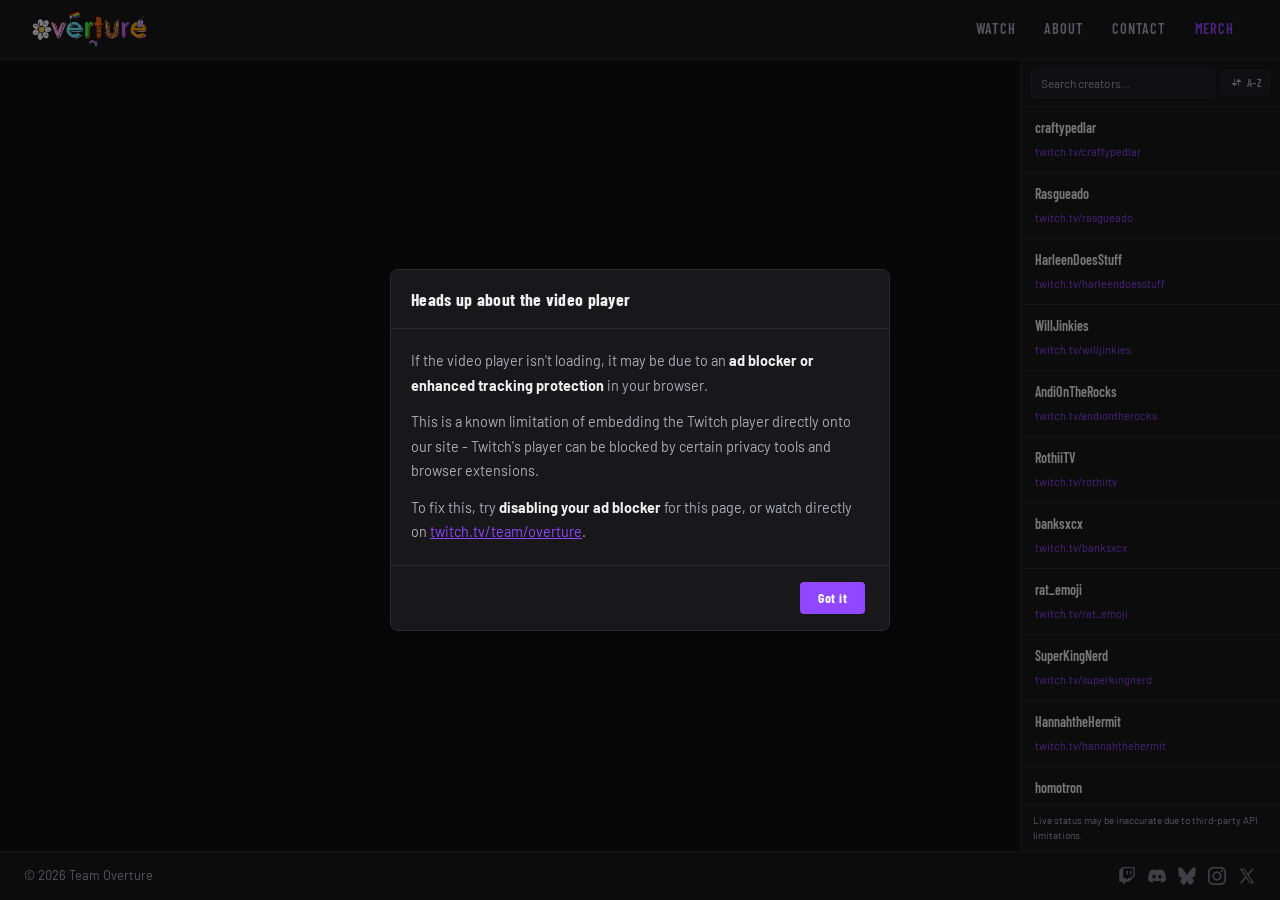
<file: index.html>
<!DOCTYPE html>
<html lang="en">
<head>
  <meta charset="UTF-8"/>
  <meta name="viewport" content="width=device-width, initial-scale=1.0"/>
  <meta name="description" content="We are Overture and we do cool shit."/>
  <title>Overture | We do cool shit.</title>
  <link rel="icon" type="image/png" href="images/favicon.png"/>
  <link rel="shortcut icon" href="images/favicon.ico"/>
  <link rel="stylesheet" href="https://cdn.jsdelivr.net/npm/bootstrap@5.3.3/dist/css/bootstrap.min.css"/>
  <link rel="stylesheet" href="css/overture.css"/>
  <style>
    body { display: flex; flex-direction: column; height: 100vh; overflow: hidden; }
    #page { display: flex; flex-direction: column; flex: 1; min-height: 0; }
    #streams-body { display: flex; flex: 1; min-height: 0; }

    /* Player */
    #player-col { background: #000; display: flex; flex-direction: column; flex: 1; min-width: 0; }
    #player-area { flex: 1; position: relative; min-height: 0; }
    #player-area iframe { position: absolute; inset: 0; width: 100%; height: 100%; border: none; }
    @keyframes spin { to { transform: rotate(360deg); } }


    /* Sidebar */
    #sidebar { width: 260px; flex-shrink: 0; background: var(--surf); border-left: 1px solid var(--brd); display: flex; flex-direction: column; overflow: hidden; }

    /* Sidebar controls */
    #sb-controls { padding: 8px 10px; border-bottom: 1px solid var(--brd); display: flex; gap: 6px; align-items: center; flex-shrink: 0; }
    #sb-search { flex: 1; background: var(--card); border: 1px solid var(--brd); color: var(--txt); font-family: 'Barlow', sans-serif; font-size: 12px; padding: 5px 9px; border-radius: 4px; outline: none; min-width: 0; }
    #sb-search:focus { border-color: var(--p); }
    #sb-search::placeholder { color: var(--mut); }
    #sort-btn { flex-shrink: 0; background: var(--card); border: 1px solid var(--brd); color: var(--mut); border-radius: 4px; padding: 5px 8px; cursor: pointer; font-size: 13px; line-height: 1; transition: border-color .15s, color .15s; display: flex; align-items: center; gap: 4px; }
    #sort-btn:hover { border-color: var(--p); color: var(--txt); }
    #sort-btn.active { border-color: var(--p); color: var(--p); }
    #sort-icon { display: block; width: 13px; height: 13px; background-color: var(--mut); -webkit-mask-image: url('images/sort-icon.svg'); mask-image: url('images/sort-icon.svg'); -webkit-mask-size: contain; mask-size: contain; -webkit-mask-repeat: no-repeat; mask-repeat: no-repeat; -webkit-mask-position: center; mask-position: center; transition: background-color .15s; }
    #sort-btn:hover #sort-icon { background-color: var(--txt); }
    #sort-btn.active #sort-icon { background-color: var(--p); }
    #sort-label { font-family: 'Barlow Condensed', sans-serif; font-weight: 600; font-size: 11px; letter-spacing: .5px; }


    #ch-list { overflow-y: auto; flex: 1; }
    #ch-list::-webkit-scrollbar { width: 3px; }
    #ch-list::-webkit-scrollbar-thumb { background: var(--brd); border-radius: 2px; }
    .ch { padding: 10px 14px; display: flex; align-items: center; cursor: pointer; border-bottom: .5px solid var(--brd); transition: background .12s; }
    .ch:hover { background: var(--card); }
    .ch.active { background: rgba(145,70,255,.14); border-left: 2px solid var(--p); }
    .ci { flex: 1; min-width: 0; }
    .cn-row { display: flex; align-items: center; gap: 6px; }
    .cn { font-family: 'Barlow Condensed', sans-serif; font-weight: 600; font-size: 14px; white-space: nowrap; overflow: hidden; text-overflow: ellipsis; }
    .live-badge { flex-shrink: 0; background: #eb0400; color: #fff; font-family: 'Barlow Condensed', sans-serif; font-weight: 700; font-size: 10px; letter-spacing: .8px; padding: 1px 5px; border-radius: 2px; }
    .cs a { font-size: 11px; color: var(--p); text-decoration: none; }
    .cs a:hover { text-decoration: underline; }
    #no-results { padding: 20px 14px; text-align: center; color: var(--mut); font-size: 12px; display: none; }

    /* Player states */
    .player-state { position: absolute; inset: 0; display: flex; flex-direction: column; align-items: center; justify-content: center; gap: 14px; background: var(--dark); padding: 2rem; text-align: center; }
    .player-state__spinner { width: 32px; height: 32px; border: 2px solid var(--brd); border-top-color: var(--p); border-radius: 50%; animation: spin .7s linear infinite; flex-shrink: 0; }
    .player-state__title { color: var(--txt); font-family: 'Barlow Condensed', sans-serif; font-weight: 700; font-size: 1.2rem; margin: 0; }
    .player-state__sub { color: var(--mut); font-size: .875rem; margin: 0; max-width: 280px; line-height: 1.6; }
    .player-state__socials { display: flex; align-items: center; gap: 16px; margin-top: 4px; }
    .player-state__socials a { opacity: .6; transition: opacity .15s; }
    .player-state__socials a:hover { opacity: 1; }
    .player-state__socials img { width: 22px; height: 22px; display: block; }

    /* Sidebar loading */
    .sb-loading { padding: 32px 14px; display: flex; flex-direction: column; align-items: center; gap: 10px; }
    .sb-loading__spinner { width: 22px; height: 22px; border: 2px solid var(--brd); border-top-color: var(--p); border-radius: 50%; animation: spin .7s linear infinite; }
    .sb-loading__text { color: var(--mut); font-size: 12px; }


    @media (max-width: 767px) {
      body { overflow: auto; height: 100vh; }
      #streams-body { flex-direction: column; flex: 1; min-height: 0; }
      #sidebar { width: 100%; border-left: none; border-top: 1px solid var(--brd); max-height: 360px; flex: 1; min-height: 0; }
      #player-area { min-height: 240px; }
    }
  </style>
</head>
<body>
  <div id="ov-navbar"></div>
  <div id="page">
    <div id="streams-body">
      <div id="player-col">
        <div id="player-area"></div>
      </div>
      <div id="sidebar">
        <div id="sb-controls">
          <input id="sb-search" type="text" placeholder="Search creators..." autocomplete="off"/>
          <button id="sort-btn" title="Sort alphabetically">
            <span id="sort-icon"></span>
            <span id="sort-label">A–Z</span>
          </button>
        </div>
        <div id="ch-list"></div>
        <div id="no-results">No channels match your search</div>
        <div id="sb-notice" style="padding:8px 12px;border-top:1px solid var(--brd);font-size:10px;color:var(--mut);line-height:1.5;flex-shrink:0;display:none;">
			    Live status may be inaccurate due to third-party API limitations.
        </div>
      </div>
    </div>
  </div>
  <div id="ov-footer"></div>

  <!-- Adblocker warning modal -->
  <div class="modal fade" id="adblockModal" tabindex="-1" aria-labelledby="adblockModalLabel" aria-modal="true" role="dialog">
    <div class="modal-dialog modal-dialog-centered">
      <div class="modal-content" style="background:var(--surf);border:1px solid var(--brd);border-radius:8px;">
        <div class="modal-header" style="border-bottom:1px solid var(--brd);padding:1rem 1.25rem;">
          <h5 class="modal-title" id="adblockModalLabel" style="font-family:'Barlow Condensed',sans-serif;font-weight:700;font-size:1.1rem;letter-spacing:.3px;">
            Heads up about the video player
          </h5>
        </div>
        <div class="modal-body" style="padding:1.25rem;font-size:.9rem;line-height:1.7;color:var(--mut);">
          <p style="margin-bottom:.75rem;">If the video player isn't loading, it may be due to an <strong style="color:var(--txt)">ad blocker or enhanced tracking protection</strong> in your browser.</p>
          <p style="margin-bottom:.75rem;">This is a known limitation of embedding the Twitch player directly onto our site - Twitch's player can be blocked by certain privacy tools and browser extensions.</p>
          <p style="margin:0;">To fix this, try <strong style="color:var(--txt)">disabling your ad blocker</strong> for this page, or watch directly on <a href="https://twitch.tv/team/overture" target="_blank" rel="noopener" style="color:var(--p);">twitch.tv/team/overture</a>.</p>
        </div>
        <div class="modal-footer" style="border-top:1px solid var(--brd);padding:.75rem 1.25rem;">
          <button type="button" class="btn btn-sm" id="adblockDismiss" style="background:var(--p);color:#fff;border:none;font-family:'Barlow Condensed',sans-serif;font-weight:700;font-size:.85rem;letter-spacing:.5px;padding:6px 18px;border-radius:4px;">Got it</button>
        </div>
      </div>
    </div>
  </div>

  <script src="https://cdn.jsdelivr.net/npm/bootstrap@5.3.3/dist/js/bootstrap.bundle.min.js"></script>
  <script src="js/layout.js"></script>
  <script src="js/index.js"></script>
</body>
</html>
</file>
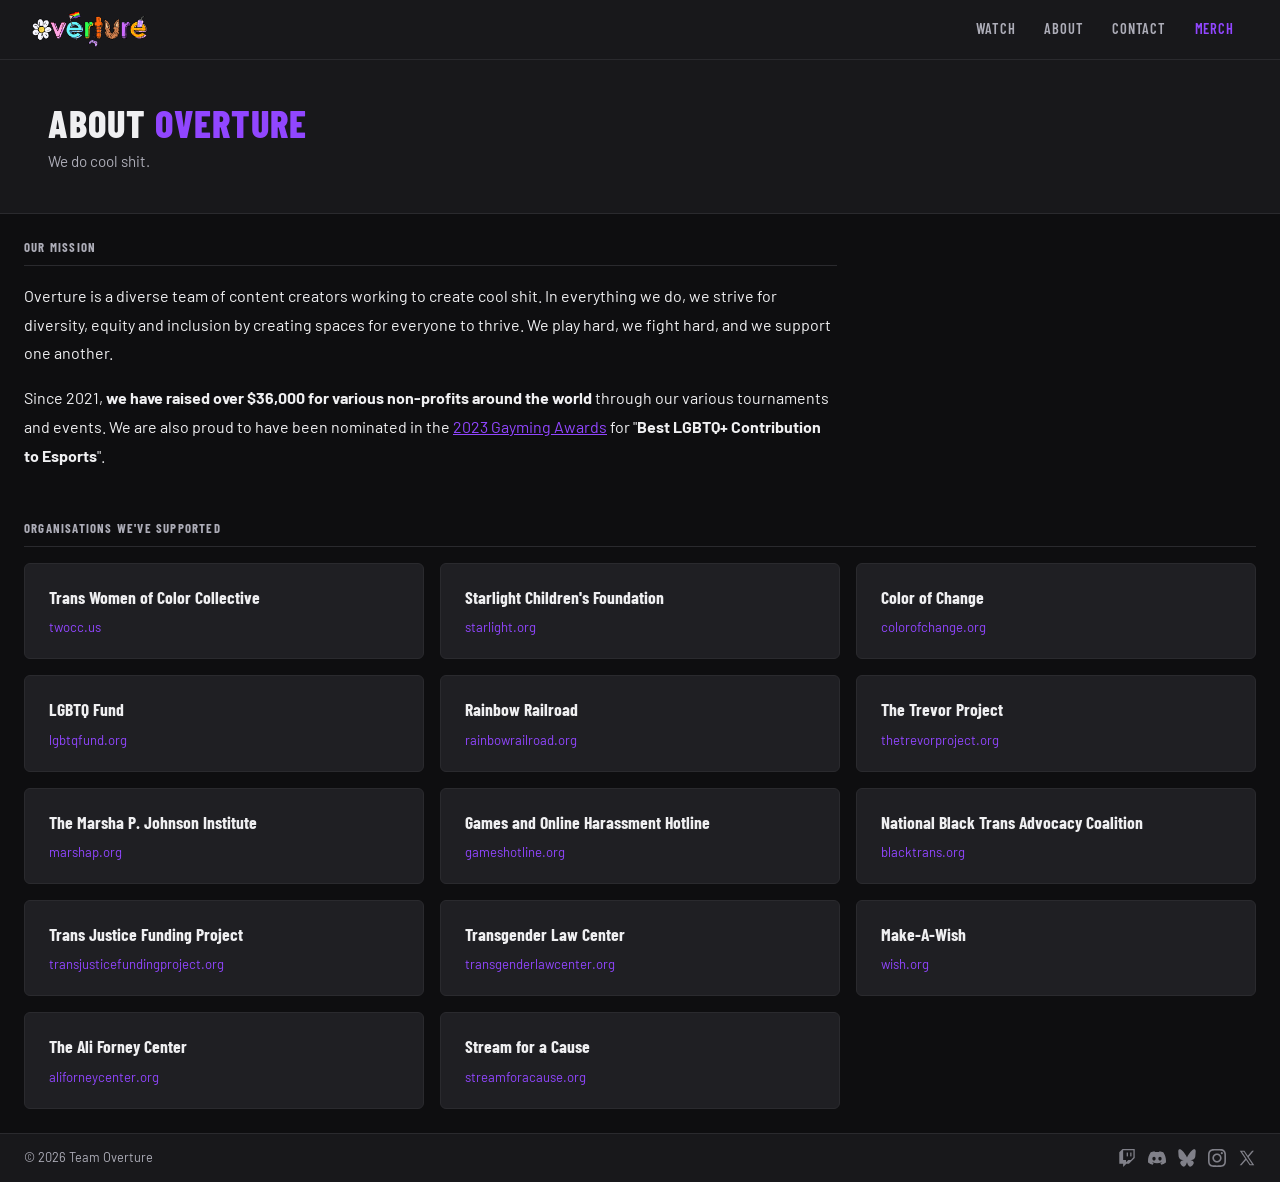
<file: about/index.html>
<!DOCTYPE html>
<html lang="en">
<head>
  <meta charset="UTF-8"/>
  <meta name="viewport" content="width=device-width, initial-scale=1.0"/>
  <meta name="description" content="Overture is a diverse team of content creators working to create cool shit. Learn about who we are and what we've accomplished."/>
  <title>About | Overture</title>
  <link rel="icon" type="image/png" href="/images/favicon.png"/>
  <link rel="shortcut icon" href="/images/favicon.ico"/>
  <link rel="stylesheet" href="https://cdn.jsdelivr.net/npm/bootstrap@5.3.3/dist/css/bootstrap.min.css"/>
  <link rel="stylesheet" href="/css/overture.css"/>
  <style>
    body { display: flex; flex-direction: column; min-height: 100vh; }
    .section-label {
      font-family: 'Barlow Condensed', sans-serif;
      font-weight: 700;
      font-size: .8rem;
      letter-spacing: 1.2px;
      text-transform: uppercase;
      color: var(--mut);
      margin-bottom: 1rem;
      padding-bottom: .5rem;
      border-bottom: 1px solid var(--brd);
    }
    .mission-text {
      font-size: 1rem;
      line-height: 1.8;
      color: var(--txt);
    }
    .mission-text p { margin-bottom: 1rem; }
    .mission-text p:last-child { margin-bottom: 0; }

    /* Charity cards */
    .charity-card {
      background: var(--card);
      border: 1px solid var(--brd);
      border-radius: 6px;
      padding: 1.25rem 1.5rem;
      height: 100%;
      transition: border-color .15s;
    }
    .charity-card:hover { border-color: var(--p); }
    .charity-name {
      font-family: 'Barlow Condensed', sans-serif;
      font-weight: 700;
      font-size: 1.1rem;
      margin-bottom: .25rem;
    }
    .charity-raised {
      display: inline-block;
      font-family: 'Barlow Condensed', sans-serif;
      font-weight: 700;
      font-size: .8rem;
      letter-spacing: .5px;
      color: var(--p);
      background: rgba(145,70,255,.12);
      border: 1px solid rgba(145,70,255,.25);
      border-radius: 4px;
      padding: 2px 8px;
      margin-bottom: .6rem;
    }
    .charity-desc {
      font-size: .85rem;
      color: var(--mut);
      line-height: 1.6;
      margin-bottom: .75rem;
    }
    .charity-link a {
      font-size: .82rem;
      color: var(--p);
      text-decoration: none;
    }
    .charity-link a:hover { text-decoration: underline; }
  </style>
</head>
<body>
  <div id="ov-navbar"></div>

  <div class="ov-hero">
    <div class="container-fluid px-4">
      <h1>About <span class="accent">Overture</span></h1>
      <p>We do cool shit.</p>
    </div>
  </div>

  <main class="container-fluid px-4 py-4 flex-grow-1">

    <!-- Mission -->
    <div class="row mb-5">
      <div class="col-lg-8">
        <p class="section-label">Our mission</p>
        <div class="mission-text">
          <p>Overture is a diverse team of content creators working to create cool shit. In everything we do, we strive for diversity, equity and inclusion by creating spaces for everyone to thrive. We play hard, we fight hard, and we support one another.</p>
          <p>Since 2021, <strong style="color:var(--txt)">we have raised over $36,000 for various non-profits around the world</strong> through our various tournaments and events. We are also proud to have been nominated in the <a href="https://gaymingmag.com/2022/12/gayming-awards-2023-nominees-revealed/" target="_blank" rel="noopener">2023 Gayming Awards</a> for "<strong style="color:var(--txt)">Best LGBTQ+ Contribution to Esports</strong>".</p>
        </div>
      </div>
    </div>

    <!-- Charitable organisations -->
    <p class="section-label">Organisations we've supported</p>
    <div class="row g-3">

      <div class="col-sm-6 col-xl-4">
        <div class="charity-card">
          <div class="charity-name">Trans Women of Color Collective</div>
          <div class="charity-link"><a href="https://www.twocc.us" target="_blank" rel="noopener">twocc.us</a></div>
        </div>
      </div>

      <div class="col-sm-6 col-xl-4">
        <div class="charity-card">
          <div class="charity-name">Starlight Children's Foundation</div>
          <div class="charity-link"><a href="https://www.starlight.org" target="_blank" rel="noopener">starlight.org</a></div>
        </div>
      </div>

      <div class="col-sm-6 col-xl-4">
        <div class="charity-card">
          <div class="charity-name">Color of Change</div>
          <div class="charity-link"><a href="https://colorofchange.org" target="_blank" rel="noopener">colorofchange.org</a></div>
        </div>
      </div>

      <div class="col-sm-6 col-xl-4">
        <div class="charity-card">
          <div class="charity-name">LGBTQ Fund</div>
          <div class="charity-link"><a href="https://www.lgbtqfund.org" target="_blank" rel="noopener">lgbtqfund.org</a></div>
        </div>
      </div>

      <div class="col-sm-6 col-xl-4">
        <div class="charity-card">
          <div class="charity-name">Rainbow Railroad</div>
          <div class="charity-link"><a href="https://www.rainbowrailroad.org" target="_blank" rel="noopener">rainbowrailroad.org</a></div>
        </div>
      </div>

      <div class="col-sm-6 col-xl-4">
        <div class="charity-card">
          <div class="charity-name">The Trevor Project</div>
          <div class="charity-link"><a href="https://www.thetrevorproject.org" target="_blank" rel="noopener">thetrevorproject.org</a></div>
        </div>
      </div>

      <div class="col-sm-6 col-xl-4">
        <div class="charity-card">
          <div class="charity-name">The Marsha P. Johnson Institute</div>
          <div class="charity-link"><a href="https://marshap.org/" target="_blank" rel="noopener">marshap.org</a></div>
        </div>
      </div>

      <div class="col-sm-6 col-xl-4">
        <div class="charity-card">
          <div class="charity-name">Games and Online Harassment Hotline</div>
          <div class="charity-link"><a href="https://gameshotline.org" target="_blank" rel="noopener">gameshotline.org</a></div>
        </div>
      </div>

      <div class="col-sm-6 col-xl-4">
        <div class="charity-card">
          <div class="charity-name">National Black Trans Advocacy Coalition</div>
          <div class="charity-link"><a href="https://blacktrans.org/" target="_blank" rel="noopener">blacktrans.org</a></div>
        </div>
      </div>

      <div class="col-sm-6 col-xl-4">
        <div class="charity-card">
          <div class="charity-name">Trans Justice Funding Project</div>
          <div class="charity-link"><a href="https://www.transjusticefundingproject.org" target="_blank" rel="noopener">transjusticefundingproject.org</a></div>
        </div>
      </div>

      <div class="col-sm-6 col-xl-4">
        <div class="charity-card">
          <div class="charity-name">Transgender Law Center</div>
          <div class="charity-link"><a href="https://transgenderlawcenter.org" target="_blank" rel="noopener">transgenderlawcenter.org</a></div>
        </div>
      </div>

      <div class="col-sm-6 col-xl-4">
        <div class="charity-card">
          <div class="charity-name">Make-A-Wish</div>
          <div class="charity-link"><a href="https://wish.org" target="_blank" rel="noopener">wish.org</a></div>
        </div>
      </div>

      <div class="col-sm-6 col-xl-4">
        <div class="charity-card">
          <div class="charity-name">The Ali Forney Center</div>
          <div class="charity-link"><a href="https://www.aliforneycenter.org" target="_blank" rel="noopener">aliforneycenter.org</a></div>
        </div>
      </div>

      <div class="col-sm-6 col-xl-4">
        <div class="charity-card">
          <div class="charity-name">Stream for a Cause</div>
          <div class="charity-link"><a href="https://streamforacause.org" target="_blank" rel="noopener">streamforacause.org</a></div>
        </div>
      </div>

    </div>
  </main>

  <div id="ov-footer"></div>
  <script src="https://cdn.jsdelivr.net/npm/bootstrap@5.3.3/dist/js/bootstrap.bundle.min.js"></script>
  <script src="/js/layout.js"></script>
</body>
</html>
</file>
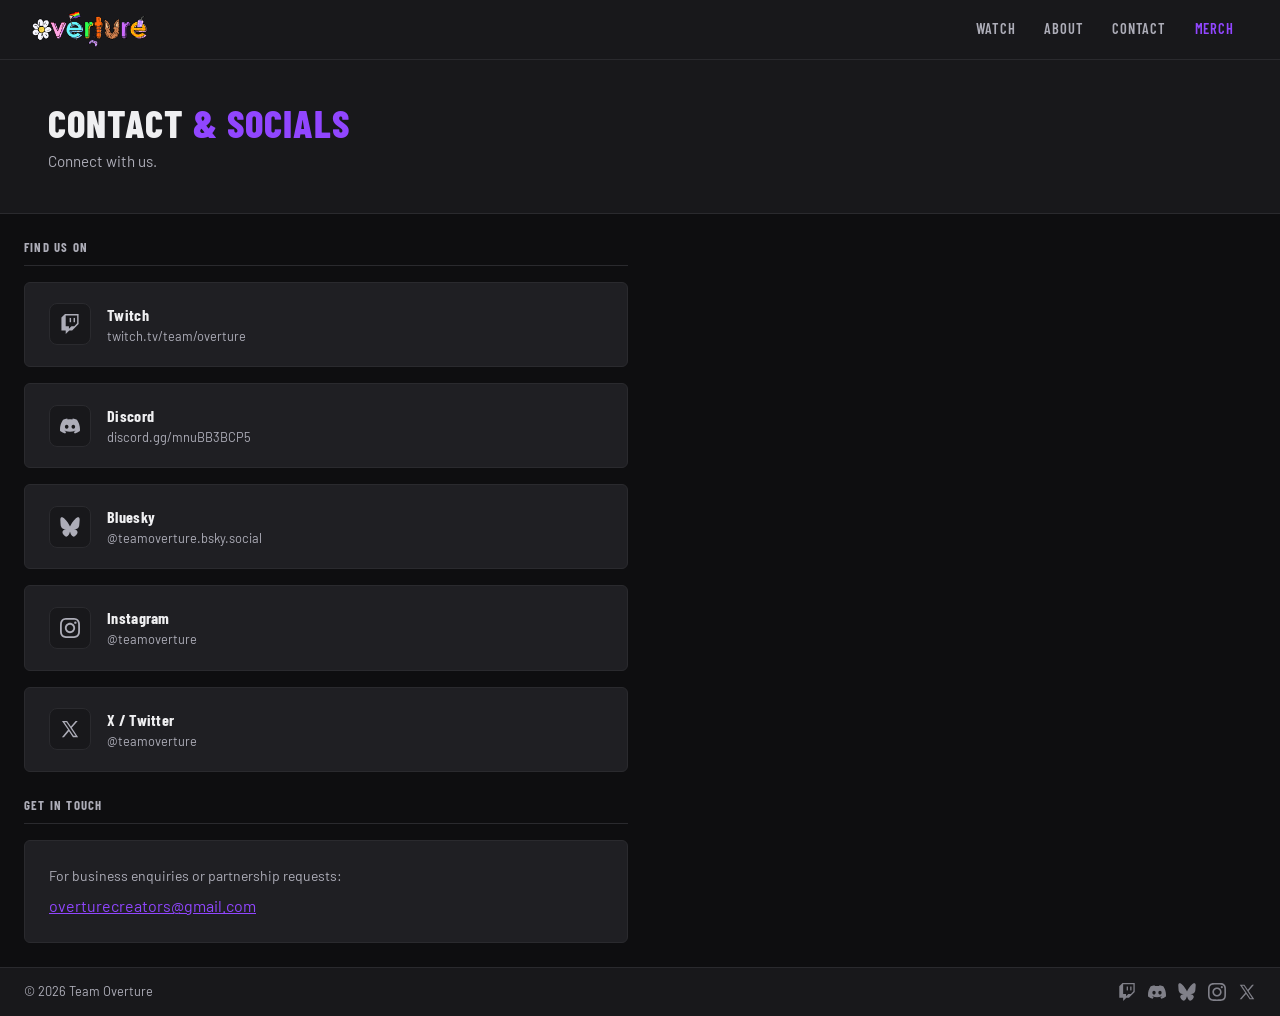
<file: contact/index.html>
<!DOCTYPE html>
<html lang="en">
<head>
  <meta charset="UTF-8"/>
  <meta name="viewport" content="width=device-width, initial-scale=1.0"/>
  <meta name="description" content="Get in touch with Overture and find us on social platforms."/>
  <title>Contact | Overture</title>
  <link rel="icon" type="image/png" href="/images/favicon.png"/>
  <link rel="shortcut icon" href="/images/favicon.ico"/>
  <link rel="stylesheet" href="https://cdn.jsdelivr.net/npm/bootstrap@5.3.3/dist/css/bootstrap.min.css"/>
  <link rel="stylesheet" href="/css/overture.css"/>
  <style>
    body { display: flex; flex-direction: column; min-height: 100vh; }
    .social-card {
      background: var(--card);
      border: 1px solid var(--brd);
      border-radius: 6px;
      padding: 1.25rem 1.5rem;
      display: flex;
      align-items: center;
      gap: 1rem;
      text-decoration: none;
      color: var(--txt);
      transition: border-color .15s, background .15s;
    }
    .social-card:hover { border-color: var(--p); background: #27272b; color: var(--txt); }
    .social-icon {
      width: 42px;
      height: 42px;
      border-radius: 8px;
      background: var(--surf);
      display: flex;
      align-items: center;
      justify-content: center;
      flex-shrink: 0;
      border: 1px solid var(--brd);
    }
    .social-icon img { width: 20px; height: 20px; }
    .social-label {
      font-family: 'Barlow Condensed', sans-serif;
      font-weight: 700;
      font-size: 1rem;
      letter-spacing: .3px;
    }
    .social-handle { font-size: .8rem; color: var(--mut); }
    .social-arrow { margin-left: auto; color: var(--mut); font-size: 1rem; }
    .section-label {
      font-family: 'Barlow Condensed', sans-serif;
      font-weight: 700;
      font-size: .8rem;
      letter-spacing: 1.2px;
      text-transform: uppercase;
      color: var(--mut);
      margin-bottom: 1rem;
      padding-bottom: .5rem;
      border-bottom: 1px solid var(--brd);
    }
  </style>
</head>
<body>
  <div id="ov-navbar"></div>

  <div class="ov-hero">
    <div class="container-fluid px-4">
      <h1>Contact <span class="accent">&amp; Socials</span></h1>
      <p>Connect with us.</p>
    </div>
  </div>

  <main class="container-fluid px-4 py-4 flex-grow-1">
    <div class="row">
      <div class="col-lg-6">

        <p class="section-label">Find us on</p>

        <div class="d-flex flex-column gap-3 mb-4">

          <!-- Twitch -->
          <a class="social-card" href="https://twitch.tv/team/overture" target="_blank" rel="noopener">
            <div class="social-icon">
              <img src="/images/socials/twitch.svg" alt="Twitch"/>
            </div>
            <div>
              <div class="social-label">Twitch</div>
              <div class="social-handle">twitch.tv/team/overture</div>
            </div>
          </a>
		  
		  <!-- Discord -->
          <a class="social-card" href="https://discord.gg/mnuBB3BCP5" target="_blank" rel="noopener">
            <div class="social-icon">
				<img src="/images/socials/discord.svg" alt="Discord"/>
            </div>
            <div>
              <div class="social-label">Discord</div>
              <div class="social-handle">discord.gg/mnuBB3BCP5</div>
            </div>
          </a>
		  
		  <!-- Bluesky -->
          <a class="social-card" href="https://bsky.app/profile/teamoverture.bsky.social" target="_blank" rel="noopener">
            <div class="social-icon">
				<img src="/images/socials/bluesky.svg" alt="Bluesky"/>
            </div>
            <div>
              <div class="social-label">Bluesky</div>
              <div class="social-handle">@teamoverture.bsky.social</div>
            </div>
          </a>
		  
		  <!-- Instagram -->
          <a class="social-card" href="https://www.instagram.com/teamoverture" target="_blank" rel="noopener">
            <div class="social-icon">
				<img src="/images/socials/instagram.svg" alt="Instagram"/>
            </div>
            <div>
              <div class="social-label">Instagram</div>
              <div class="social-handle">@teamoverture</div>
            </div>
          </a>

          <!-- Twitter / X -->
          <a class="social-card" href="https://x.com/teamoverture" target="_blank" rel="noopener">
            <div class="social-icon">
              <img src="/images/socials/twitter.svg" alt="Twitter"/>
            </div>
            <div>
              <div class="social-label">X / Twitter</div>
              <div class="social-handle">@teamoverture</div>
            </div>
          </a>

        </div>

        <!-- Contact email -->
        <p class="section-label">Get in touch</p>
        <div class="ov-card">
          <p style="color:var(--mut); font-size:.875rem; margin-bottom:.5rem;">For business enquiries or partnership requests:</p>
          <a href="mailto:overturecreators@gmail.com" style="font-size:1rem;">overturecreators@gmail.com</a>
        </div>

      </div>
    </div>
  </main>

  <div id="ov-footer"></div>
  <script src="https://cdn.jsdelivr.net/npm/bootstrap@5.3.3/dist/js/bootstrap.bundle.min.js"></script>
  <script src="/js/layout.js"></script>
</body>
</html>
</file>
<file: css/overture.css>
@import url('https://fonts.googleapis.com/css2?family=Barlow+Condensed:wght@400;600;700;800&family=Barlow:wght@300;400;500&display=swap');

:root {
  --p: #9146FF;
  --p2: #772ce8;
  --dark: #0e0e10;
  --surf: #18181b;
  --card: #1f1f23;
  --brd: #2a2a2e;
  --txt: #efeff1;
  --mut: #adadb8;
}

html, body {
  background: var(--dark);
  color: var(--txt);
  font-family: 'Barlow', sans-serif;
}

/* ── Navbar ─────────────────────────────────────────────────────── */
.ov-navbar {
  background: var(--surf) !important;
  border-bottom: 1px solid var(--brd);
  padding: 0 1.25rem;
}
.ov-navbar .navbar-brand {
  font-family: 'Barlow Condensed', sans-serif;
  font-weight: 800;
  font-size: 1.4rem;
  letter-spacing: 1px;
  color: var(--txt) !important;
  text-transform: uppercase;
  display: flex;
  align-items: center;
  gap: 9px;
}
/* Logo image */
.ov-logo {
  max-height: 36px;
  width: auto;
  display: block;
}
.ov-navbar .nav-link {
  font-family: 'Barlow Condensed', sans-serif;
  font-weight: 600;
  font-size: 0.9rem;
  letter-spacing: .8px;
  text-transform: uppercase;
  color: var(--mut) !important;
  padding: 1.1rem 0.9rem !important;
  transition: color .15s;
  border-bottom: 2px solid transparent;
}
.ov-navbar .nav-link:hover,
.ov-navbar .nav-link.active {
  color: var(--txt) !important;
  border-bottom-color: var(--p);
}
.ov-navbar .nav-link.merch-link {
  color: var(--p) !important;
}
.ov-navbar .nav-link.merch-link:hover {
  color: #b97dff !important;
  border-bottom-color: var(--p);
}
.navbar-toggler {
  border-color: var(--brd) !important;
}
.navbar-toggler-icon {
  filter: invert(1);
}

/* ── Page hero ───────────────────────────────────────────────────── */
.ov-hero {
  background: var(--surf);
  border-bottom: 1px solid var(--brd);
  padding: 2.5rem 1.5rem;
}
.ov-hero h1 {
  font-family: 'Barlow Condensed', sans-serif;
  font-weight: 800;
  font-size: 2.4rem;
  letter-spacing: 1px;
  text-transform: uppercase;
  margin-bottom: .25rem;
}
.ov-hero p {
  color: var(--mut);
  font-size: .95rem;
  margin: 0;
}

/* ── Cards ──────────────────────────────────────────────────────── */
.ov-card {
  background: var(--card);
  border: 1px solid var(--brd);
  border-radius: 6px;
  padding: 1.5rem;
}

/* ── Footer ─────────────────────────────────────────────────────── */
.ov-footer {
  background: var(--surf);
  border-top: 1px solid var(--brd);
  padding: .9rem 1.5rem;
  font-size: .8rem;
  color: var(--mut);
}
.ov-footer-inner {
  display: flex;
  align-items: center;
  justify-content: space-between;
  gap: 1rem;
  flex-wrap: wrap;
}
.ov-footer-icons {
  display: flex;
  align-items: center;
  gap: .75rem;
}
.ov-footer-icon {
  display: flex;
  align-items: center;
  justify-content: center;
  color: var(--mut);
  opacity: .7;
  transition: opacity .15s;
  width:18px;
  height:18px;
}
.ov-footer-icon:hover { opacity: 1; }

/* ── Utilities ──────────────────────────────────────────────────── */
a { color: var(--p); }
a:hover { color: var(--p2); }
.accent { color: var(--p); }
</file>
